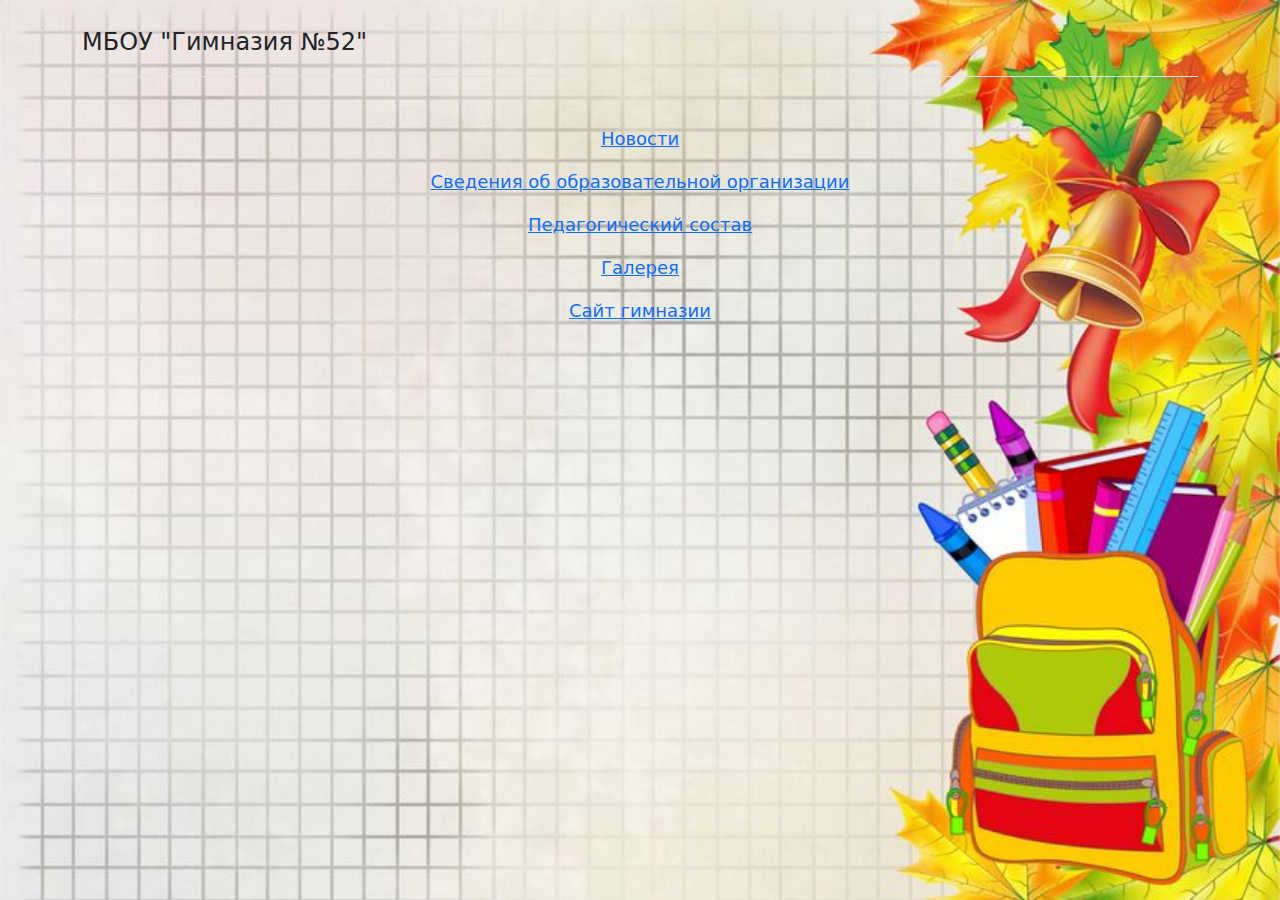
<file: index.html>
<!DOCTYPE html>
<html>
    <head>
        <title>Главная страница</title>
        <head>
        <link rel="stylesheet" href="style.css" type="text/css">
        <link rel="stylesheet" href="https://cdn.jsdelivr.net/npm/bootstrap@5.1.1/dist/css/bootstrap.min.css" type="text/css">
    </head>
    <body>
        <div class="container py-4">
            <header class="pb-3 mb-4 border-bottom">
                <a href="/" class="d-filex align-items-centr text-dark text-decoration-none">
                    <span class="fs-4">МБОУ "Гимназия №52"</span>
                </a>
            </header>
        </div>
        <div align="center">
           <p>
               <a href="headers.html">Новости</a>
           </p>
           <p>
              <a href="tables.html">Сведения об образовательной организации</a>
           </p>
           <p>
              <a href="lists.html">Педагогический состав</a>
           </p>
           <p>
              <a href="imades.html">Галерея</a>
           </p>
           <p>
              <a href="https://gim52.my1.ru/">Cайт гимназии</a>
           </p>
        </div>
        </body>
    </head>
</html>
</file>
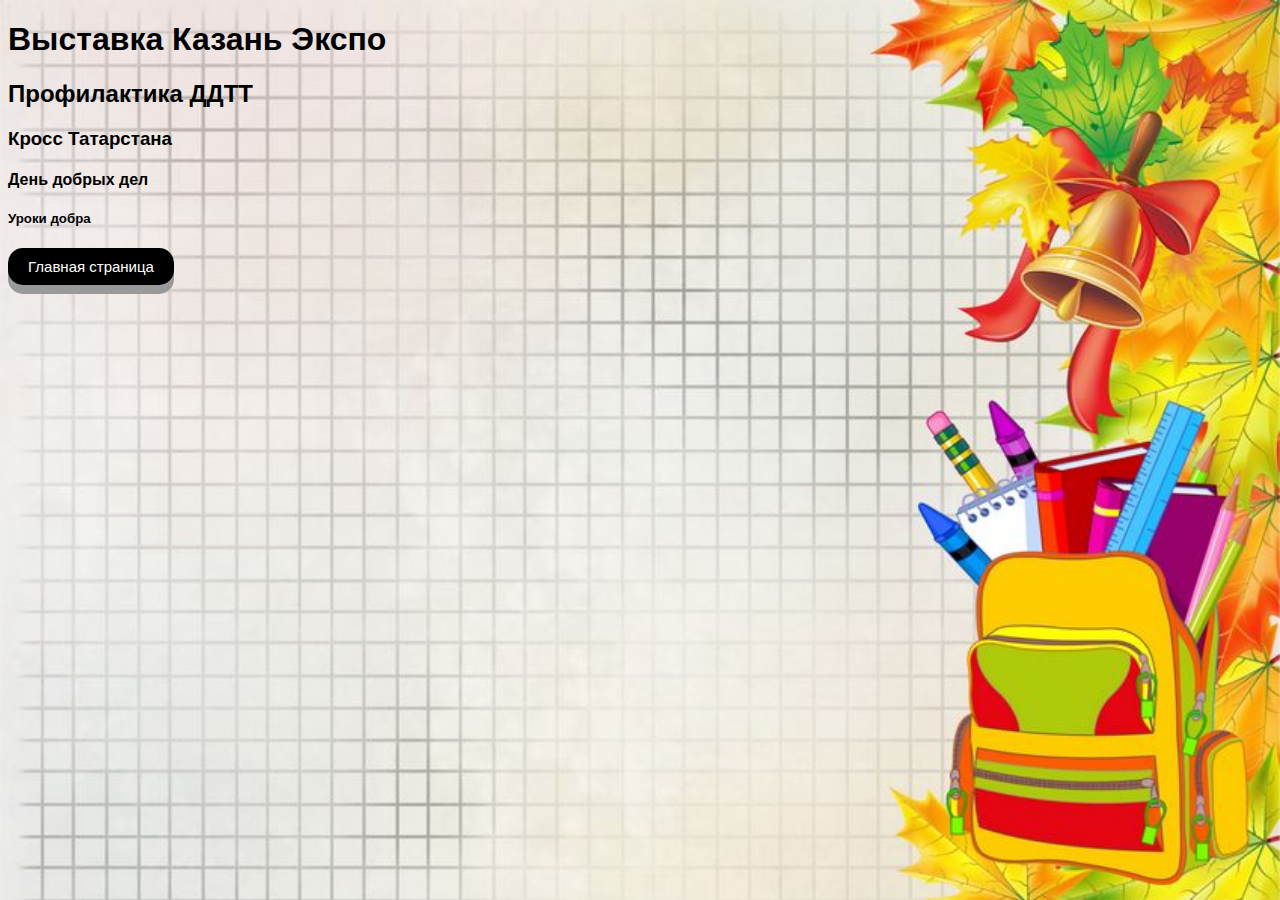
<file: headers.html>
<!DOCTYPE html>
<html>
    <head>
        <title>Новости</title>
        <link rel="stylesheet" href="style.css" type="text/css">
    </head>
    <body>
        <h1 align="left">Выставка Казань Экспо</h1>
        <h2 align="left">Профилактика ДДТТ</h2>
        <h3 align="left">Кросс Татарстана</h3>
        <h4 align="left">День добрых дел</h4>
        <h5 align="left">Уроки добра</h5>
        <p>
            <a href="index.html">
                <button type="button">Главная страница</button>
            </a>
        </p>
    </body>
</html>
</file>
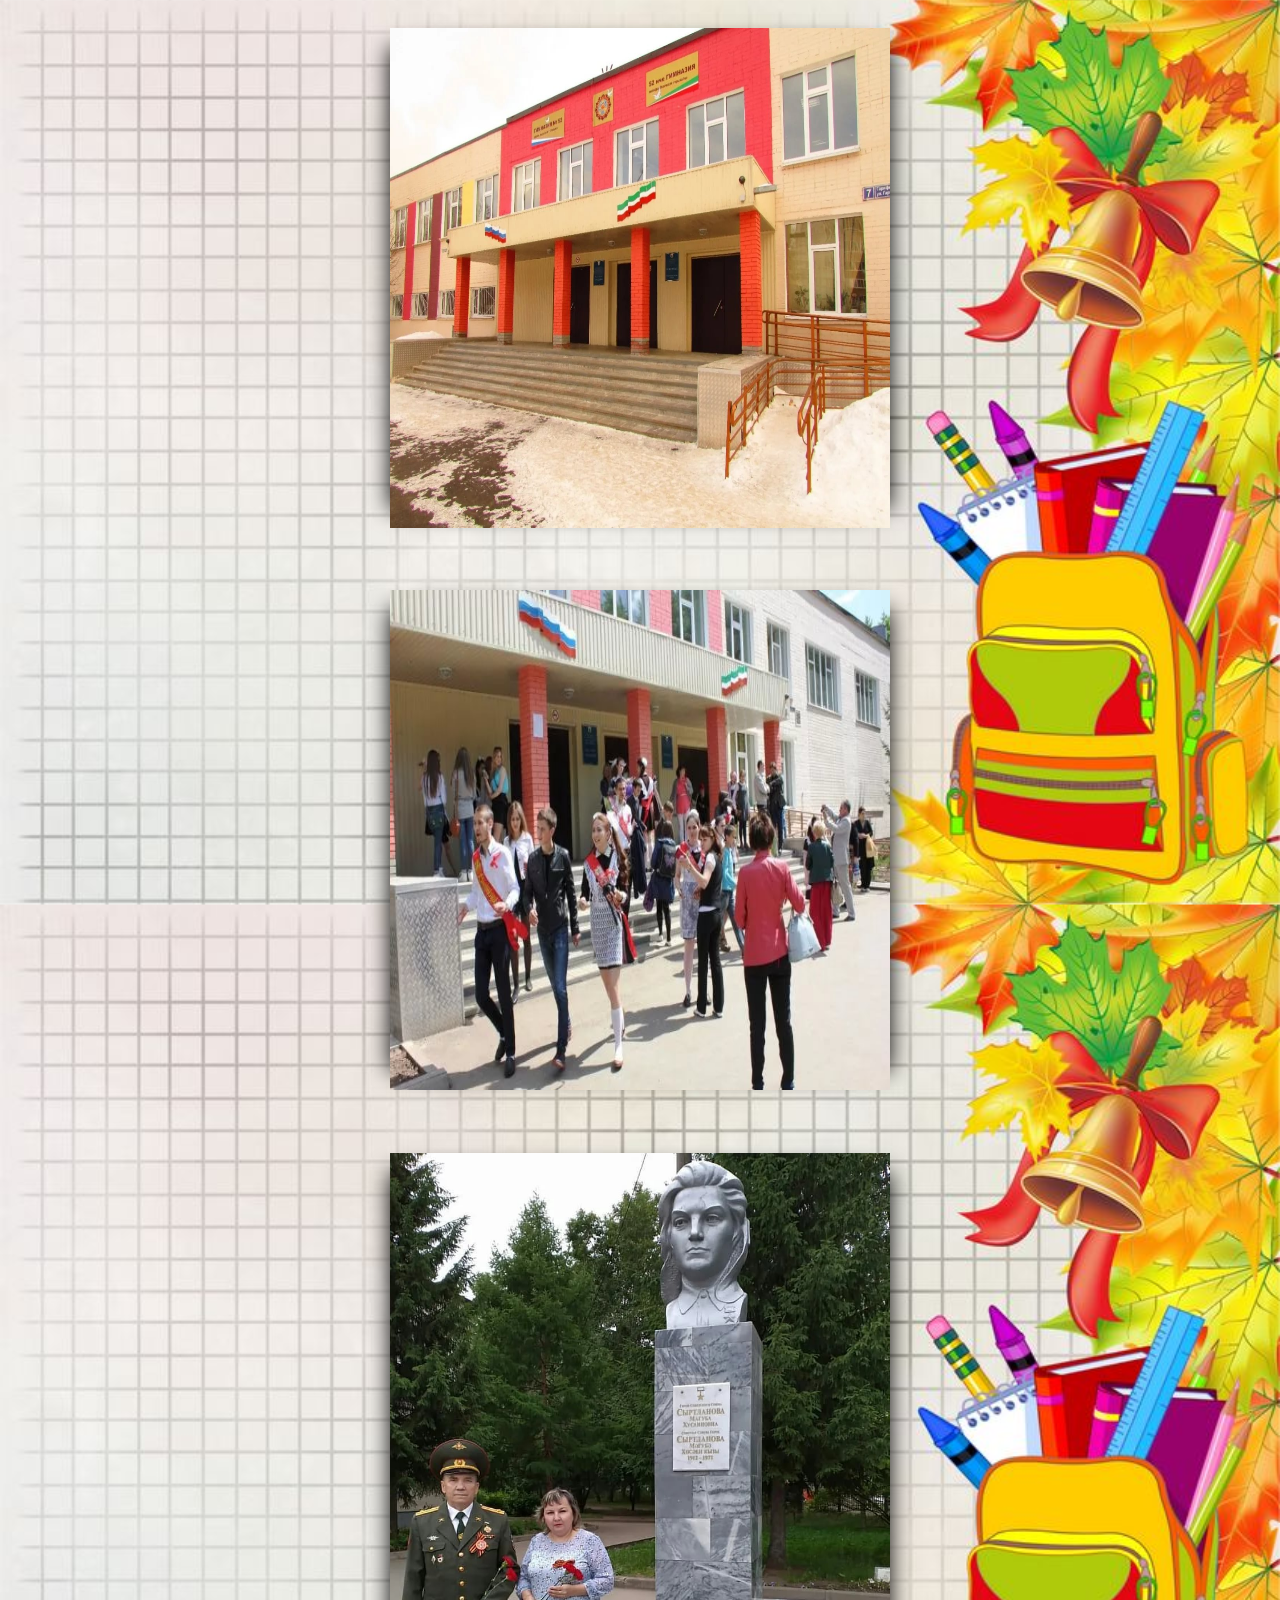
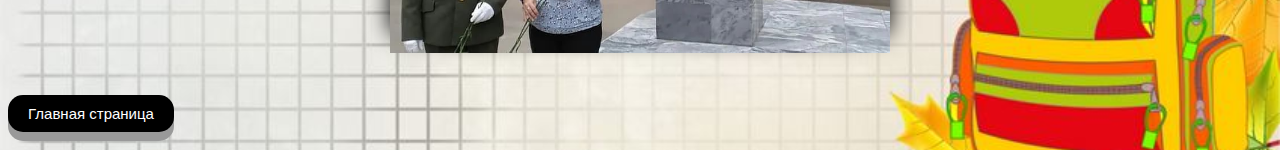
<file: imades.html>
<!DOCTYPE html>
<html>
    <head>
        <title>Галерея</title>
        <link rel="stylesheet" href="style.css" type="text/css">
    </head>
    <body>
        <body>
            <div style="text-align: center;">
        <img src="school1.jpg">
        <p><img src="school2.jpg"></p>
        <img src="school3.jpg">
                </div>
            <p>
            <a href="index.html">
                <button type="button">Главная страница</button>
            </a>
            </p>
    </body>
    </body>
</html>
</file>
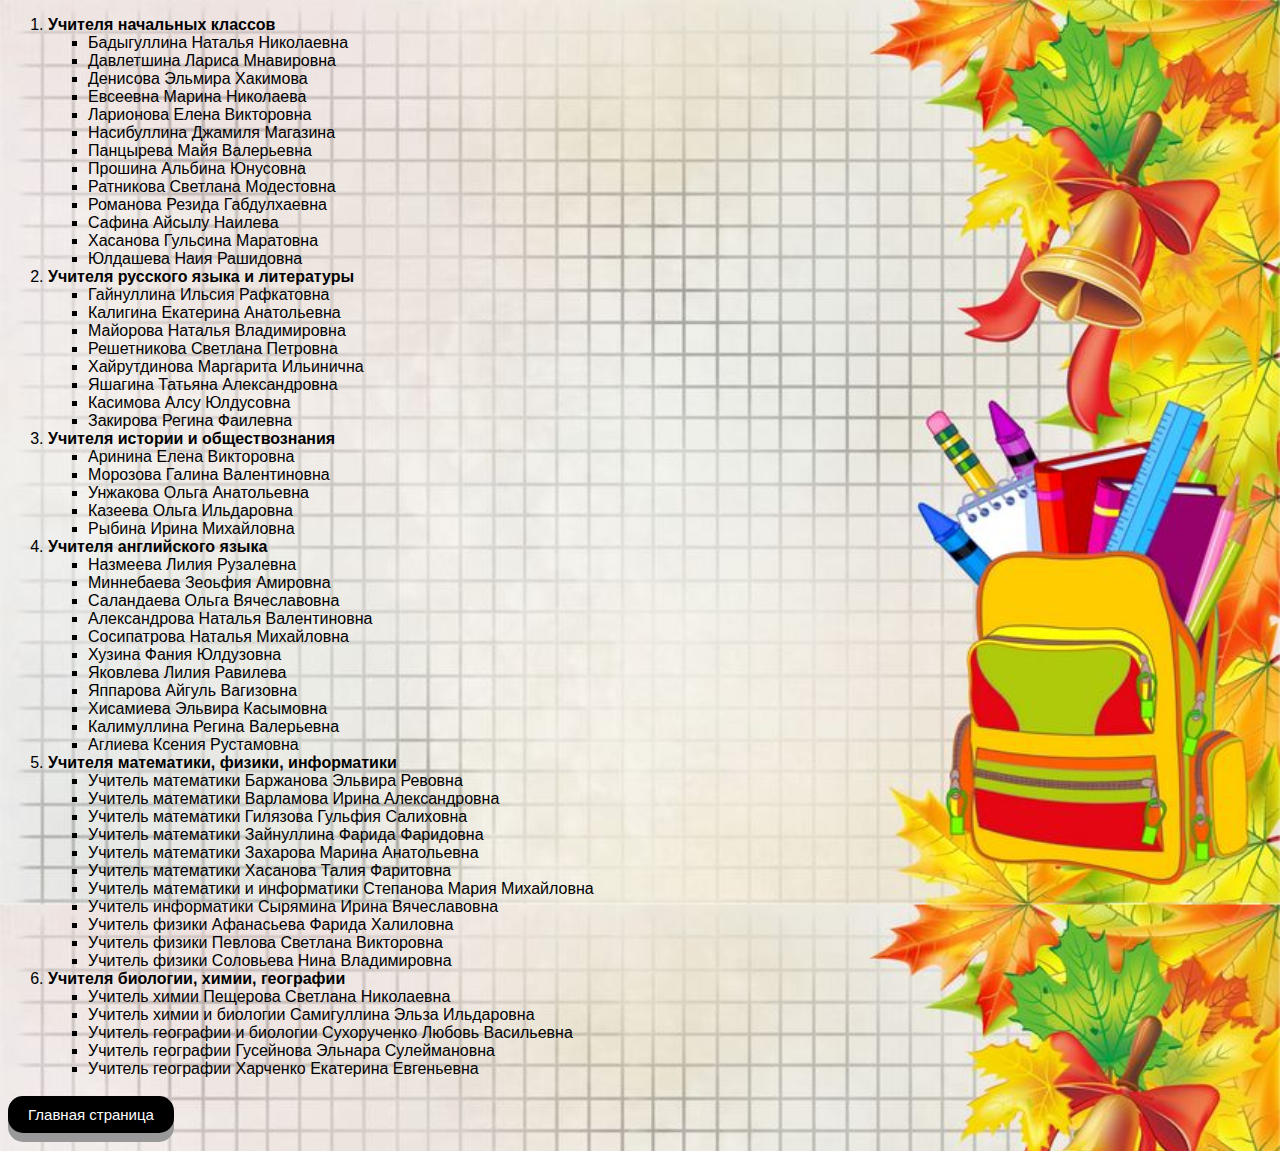
<file: lists.html>
<!DOCTYPE html>
<html>
    <head>
        <title>Педагогический состав</title>
        <link rel="stylesheet" href="style.css" type="text/css">
    </head>
    <body>
        <body>
        <ol type="-" start="1">
            <li><b>Учителя начальных классов</b></li>
            <ul type="square">
                <li>Бадыгуллина Наталья Николаевна</li>
                <li>Давлетшина Лариса Мнавировна</li>
                <li>Денисова Эльмира Хакимова</li>
                <li>Евсеевна Марина Николаева</li>
                <li>Ларионова Елена Викторовна</li>
                <li>Насибуллина Джамиля Магазина</li>
                <li>Панцырева Майя Валерьевна</li>
                <li>Прошина Альбина Юнусовна</li>
                <li>Ратникова Светлана Модестовна</li>
                <li>Романова Резида Габдулхаевна</li>
                <li>Сафина Айсылу Наилева</li>
                <li>Хасанова Гульсина Маратовна</li>
                <li>Юлдашева Наия Рашидовна</li>
            </ul>
            <li><b>Учителя русского языка и литературы</b></li>
            <ul type="square">
                <li>Гайнуллина Ильсия Рафкатовна</li>
                <li>Калигина Екатерина Анатольевна</li>
                <li>Майорова Наталья Владимировна</li>
                <li>Решетникова Светлана Петровна</li>
                <li>Хайрутдинова Маргарита Ильинична</li>
                <li>Яшагина Татьяна Александровна</li>
                <li>Касимова Алсу Юлдусовна</li>
                <li>Закирова Регина Фаилевна</li>
            </ul>
            <li><b>Учителя истории и обществознания</b></li>
            <ul type="square">
                <li>Аринина Елена Викторовна</li>
                <li>Морозова Галина Валентиновна</li>
                <li>Унжакова Ольга Анатольевна</li>
                <li>Казеева Ольга Ильдаровна</li>
                <li>Рыбина Ирина Михайловна</li>
            </ul>
            <li><b>Учителя английского языка</b></li>
            <ul type="square">
                <li>Назмеева Лилия Рузалевна</li>
                <li>Миннебаева Зеоьфия Амировна</li>
                <li>Саландаева Ольга Вячеславовна</li>
                <li>Александрова Наталья Валентиновна</li>
                <li>Сосипатрова Наталья Михайловна</li>
                <li>Хузина Фания Юлдузовна</li>
                <li>Яковлева Лилия Равилева</li>
                <li>Яппарова Айгуль Вагизовна</li>
                <li>Хисамиева Эльвира Касымовна</li>
                <li>Калимуллина Регина Валерьевна</li>
                <li>Аглиева Ксения Рустамовна</li>
            </ul>
            <li><b>Учителя математики, физики, информатики</b></li>
            <ul type="square">
                <li>Учитель математики Баржанова Эльвира Ревовна</li>
                <li>Учитель математики Варламова Ирина Александровна</li>
                <li>Учитель математики Гилязова Гульфия Салиховна</li>
                <li>Учитель математики Зайнуллина Фарида Фаридовна</li>
                <li>Учитель математики Захарова Марина Анатольевна</li>
                <li>Учитель математики Хасанова Талия Фаритовна</li>
                <li>Учитель математики и информатики Степанова Мария Михайловна</li>
                <li>Учитель информатики Сырямина Ирина Вячеславовна</li>
                <li>Учитель физики Афанасьева Фарида Халиловна</li>
                <li>Учитель физики Певлова Светлана Викторовна</li>
                <li>Учитель физики Соловьева Нина Владимировна</li>
            </ul>
            <li><b>Учителя биологии, химии, географии</b></li>
            <ul type="square">
                <li>Учитель химии Пещерова Светлана Николаевна</li>
                <li>Учитель химии и биологии Самигуллина Эльза Ильдаровна</li>
                <li>Учитель географии и биологии Сухорученко Любовь Васильевна</li>
                <li>Учитель географии Гусейнова Эльнара Сулеймановна</li>
                <li>Учитель географии Харченко Екатерина Евгеньевна</li>
            </ul>
             </ol>
        <p>
            <a href="index.html">
                <button type="button">Главная страница</button>
            </a>
        </p>
    </body>
    </body>
</html>
</file>
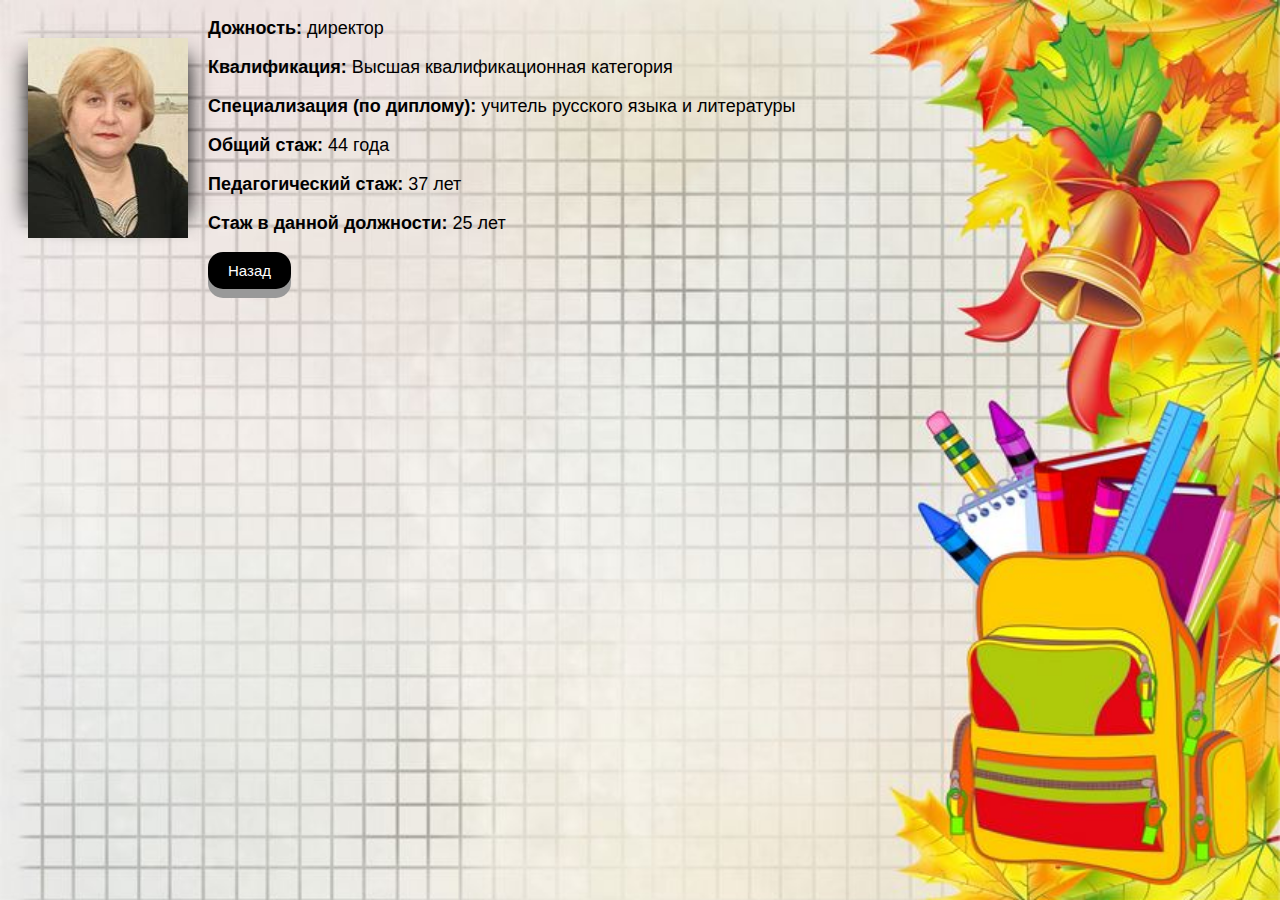
<file: main.html>
<!DOCTYPE html>
<html>
    <head>
        <title>Руководитель</title>
        <link rel="stylesheet" href="style.css" type="text/css">
    </head>
    <body>
        <body>
        <body>
            <img src="main.jpg" align="left" style="width: 160px; height: 200px">
            <p><b>Дожность:</b> директор</p>
            <p><b>Квалификация:</b> Высшая квалификационная категория</p>
            <p><b>Специализация (по диплому):</b> учитель русского языка и литературы</p>
            <p><b>Общий стаж:</b> 44 года</p>
            <p><b>Педагогический стаж:</b> 37 лет</p>
            <p><b>Стаж в данной должности:</b> 25 лет</p>
            <p>
            <a href="tables.html">
                <button type="button">Назад</button>
            </a>
        </p>
    </body>
    </body>
    </body>
</html>
</file>
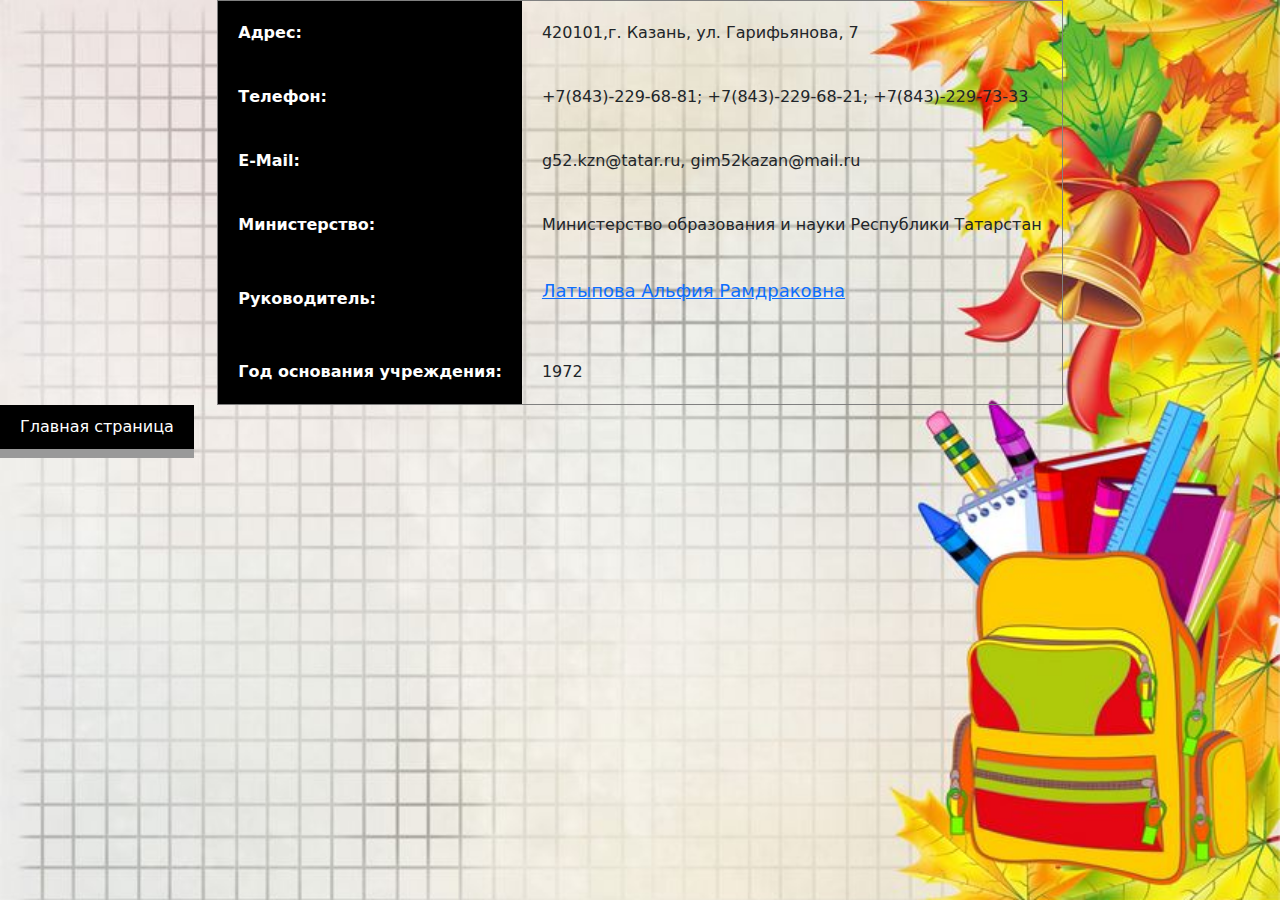
<file: tables.html>
<!DOCTYPE html>
<html>
    <head>
        <title>Главная страница</title>
        <link rel="stylesheet" href="style.css" type="text/css">
        <link rel="stylesheet" href="https://cdn.jsdelivr.net/npm/bootstrap@5.1.1/dist/css/bootstrap.min.css" type="text/css">
    </head>
    <body>
        <table align="center" border="lpx">
            <thead>
                <tr>
                    <td>Адрес: </td>
                    <td>420101,г. Казань, ул. Гарифьянова, 7</td>
                </tr>
                <tr>
                    <td>Телефон: </td>
                    <td>+7(843)-229-68-81; +7(843)-229-68-21; +7(843)-229-73-33</td>
                </tr>
                <tr>
                    <td>E-Mail: </td>
                    <td>g52.kzn@tatar.ru, gim52kazan@mail.ru</td>
                </tr>
                <tr>
                    <td>Министерство: </td>
                    <td>Министерство образования и науки Республики Татарстан</td>
                </tr>
                <tr>
                    <td>Руководитель: </td>
                    <td>
                        <p>
                            <a href="main.html">Латыпова Альфия Рамдраковна</a>
                        </p>
                    </td>
                </tr>
                <tr>
                    <td>Год основания учреждения:</td>
                    <td>1972</td>
                </tr>
            </thead>
        </table>
        <a href="index.html">
                <button type="button">Главная страница</button>
            </a>
    </body>
</html>
</file>
<file: style.css>
td {
  border: 1px #ccc solid;
  padding: 20px;  
}
td:first-child {
  font-weight: bold;
  background: #000;
  color: #fff;
}
body {
    background: url(picture.jpg);
    background-size: 100%;
    font-family: Verdana, Helvetica, Arial, sans-serif;
}

button {
display: inline-block;
padding: 10px 20px;
font-size: 15px;
cursor: pointer;
text-align: center;
text-decoration: none;
outline: none;
color: #fff;
background-color: #000;
border: none;
border-radius: 15px;
box-shadow: 0 9px #999;
}

button:hover {background-color: #3e8e41}

button: active {
background-color: #000;
box-shadow: 0 5px #666;
transform: translateY(4px);
}

img {
    box-shadow: -19px 0 22px -19px #000, 19px 0 22px -19px #000;
    width: 500px;
    height: 500px;
    margin: 20px;
    
}

p {
    font-size: 18px;
}
</file>
